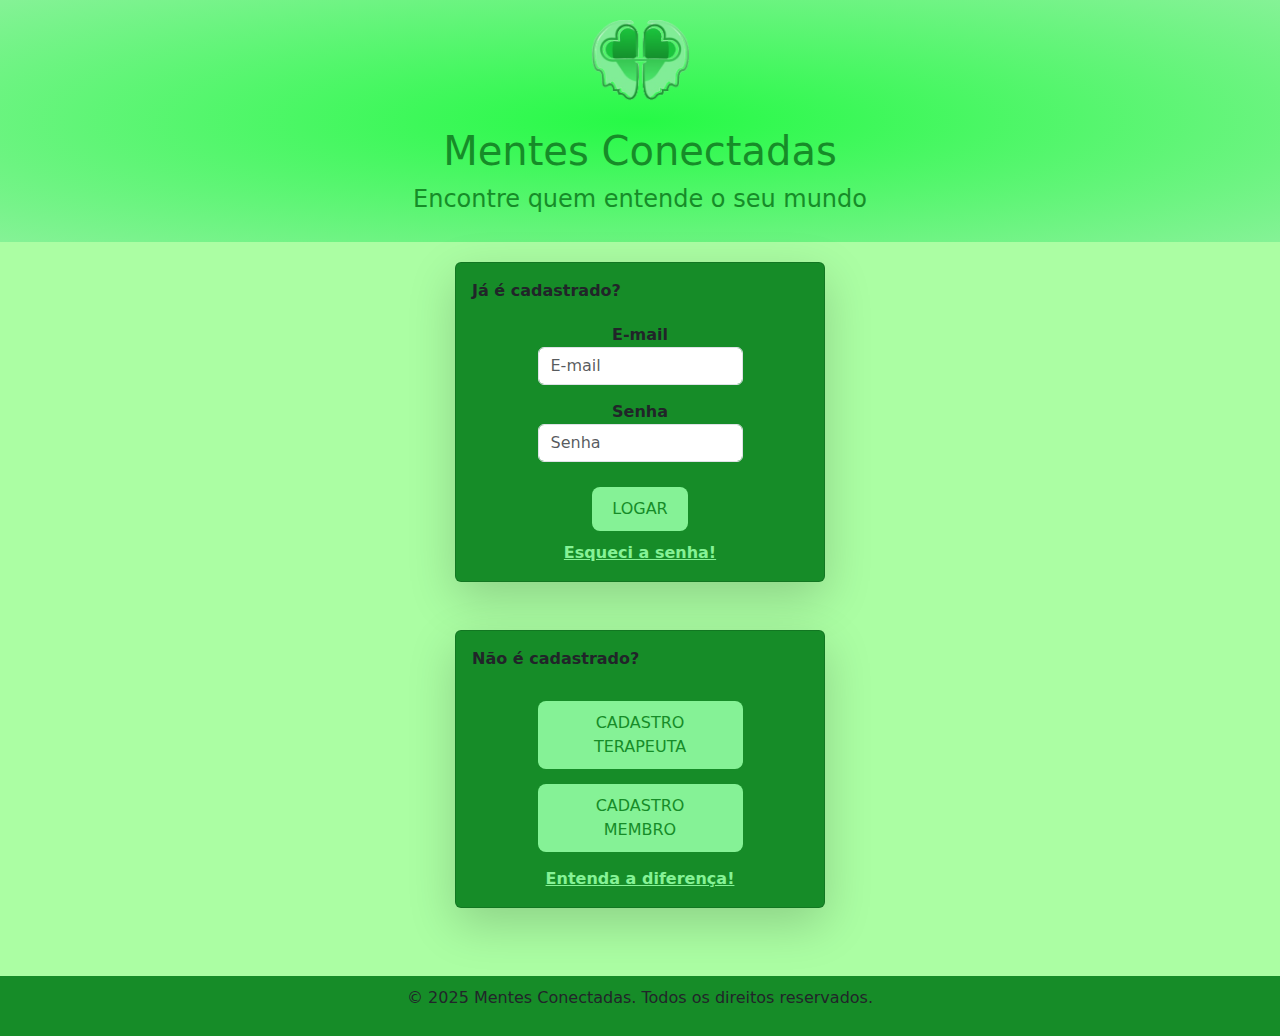
<file: index.html>
<!DOCTYPE html>
<html lang="pt-BR">

<head>
    <meta charset="UTF-8">
    <meta name="viewport" content="width=device-width, initial-scale=1.0">
    <meta name="description" content="Mentes Conectadas - Encontre quem entende o seu mundo">
    <meta name="keywords" content="terapia, suporte, comunidade, saúde mental">
    <meta name="author" content="Paulo Eduardo">
    <link rel="shortcut icon" href="favicon3.ico" type="image/x-icon">
    <link rel="stylesheet" href="css/style.css">
    <link href="https://cdn.jsdelivr.net/npm/bootstrap@5.3.3/dist/css/bootstrap.min.css" rel="stylesheet"
        integrity="sha384-QWTKZyjpPEjISv5WaRU9OFeRpok6YctnYmDr5pNlyT2bRjXh0JMhjY6hW+ALEwIH" crossorigin="anonymous">
    <title>Mentes Conectadas</title>
</head>

<body>
    <header>
        <div class="logo">
            <p><img src="logo_sem_letras.png" alt="mentes conectadas"></p>
            <h1>Mentes Conectadas</h1>
            <h2>Encontre quem entende o seu mundo</h2>
        </div>
    </header>

    <main>
        <div class="tela-login">
            <div class="cadastrado shadow-lg p-3 mb-5 bg-green rounded">
                Já é cadastrado?
                <div class="login">
                    <form action="#">
                        <div class="form-group">
                            <label for="Email">E-mail</label>
                            <input type="email" class="form-control" id="Email" aria-describedby="email"
                                placeholder="E-mail">
                        </div>
                        <div class="form-group">
                            <label for="senha">Senha</label>
                            <input type="password" class="form-control" id="senha" placeholder="Senha">
                        </div>
                        <button type="submit" class="btn btn-primary">LOGAR</button>
                        <div class="diferenca">
                            <a href="esqueci_a_senha.html">Esqueci a senha!</a>
                        </div>
                    </form>
                </div>
            </div>

            <div class="cadastrado shadow-lg p-3 mb-5 bg-green rounded">
                Não é cadastrado?
                <div class="login">
                    <form action="#">
                        <div class="links"><a href="cadastro_terapeuta.html" type="submit"
                                class="btn btn-primary btn-tipo ">CADASTRO TERAPEUTA</a></div>
                        <div class="links"><a href="cadastro_membro.html" type="submit"
                                class="btn btn-primary btn-tipo">CADASTRO MEMBRO</a></div>
                        <div class="diferenca">
                            <a href="#" id="entendaDiferenca">Entenda a diferença!</a>
                        </div>
                        <div class="explicacao" id="explicacao">
                            Terapeuta: <br>Psicologo com CRP ativo, que terá mensagens destacas.<br><br>
                            Membro:<br> Paciente que participará das discussões.
                        </div>
                    </form>
                </div>
            </div>
        </div>
    </main>

    <footer>
        <p>&copy; 2025 Mentes Conectadas. Todos os direitos reservados.</p>
    </footer>



    <script src="js/diferenca.js"></script>

</body>

</html>
</file>
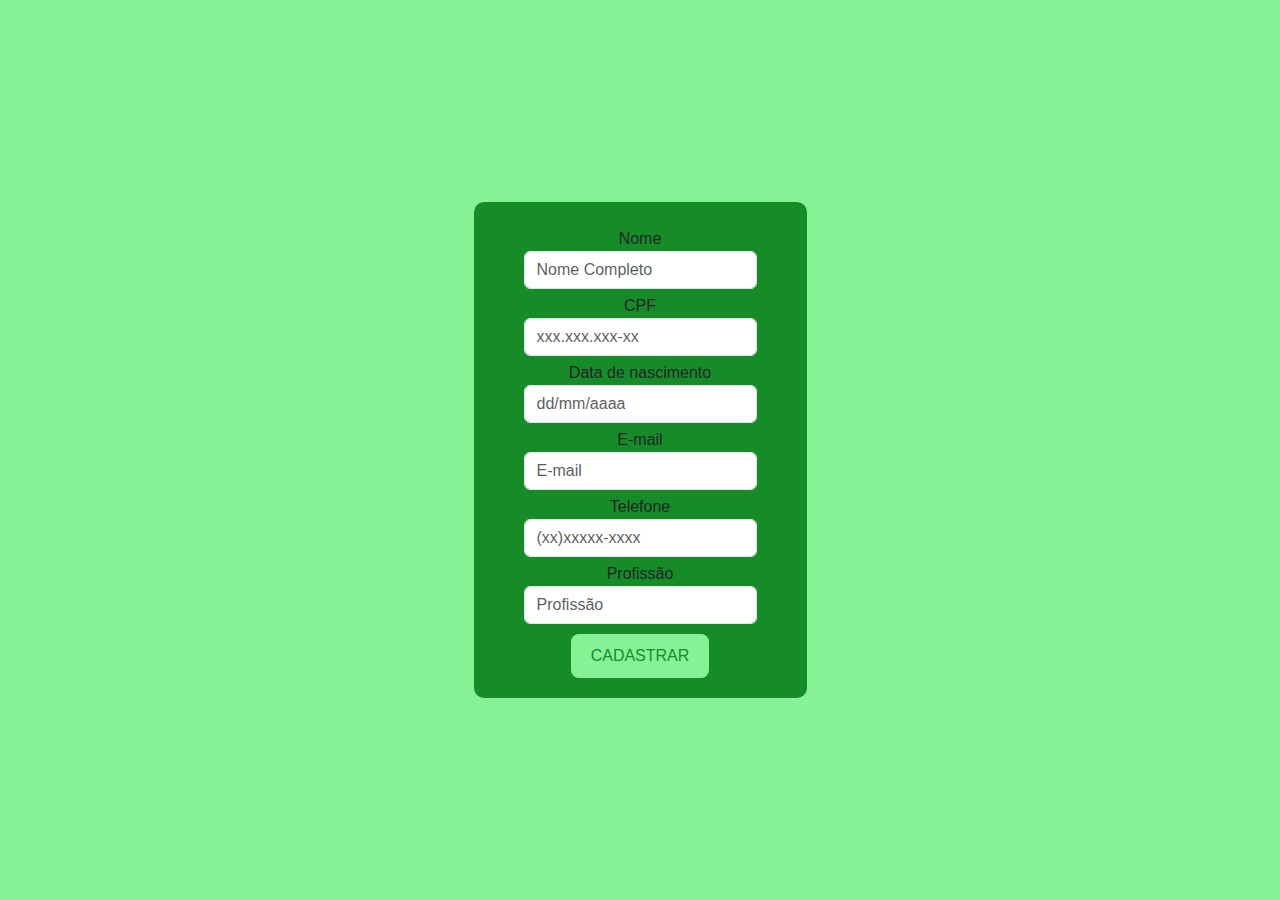
<file: cadastro_membro.html>
<!DOCTYPE html>
<html lang="pt-BR">

<head>
    <meta charset="UTF-8">
    <meta name="viewport" content="width=device-width, initial-scale=1.0">
    <link rel="shortcut icon" href="favicon3.ico" type="image/x-icon">
    <link href="https://cdn.jsdelivr.net/npm/bootstrap@5.3.3/dist/css/bootstrap.min.css" rel="stylesheet"
        integrity="sha384-QWTKZyjpPEjISv5WaRU9OFeRpok6YctnYmDr5pNlyT2bRjXh0JMhjY6hW+ALEwIH" crossorigin="anonymous">
    <link rel="stylesheet" href="css/cadastro_membro.css">

    <title>Cadastro Membro</title>
</head>

<body>
    <main>
        <div class="cadastro">
            <form action="#">
                <div class="form-group">
                    <label for="nome">Nome</label>
                    <input type="text" class="form-control" id="nome" aria-describedby="nome"
                        placeholder="Nome Completo">
                </div>

                <div class="form-group">
                    <label for="cpf">CPF</label>
                    <input type="text" class="form-control" id="cpf" aria-describedby="cpf" placeholder="xxx.xxx.xxx-xx"
                        maxlength="14">
                </div>

                <div class="form-group">
                    <label for="nascimento">Data de nascimento</label>
                    <input type="text" class="form-control" id="nascimento" aria-describedby="nascimento"
                        placeholder="dd/mm/aaaa">
                </div>

                <div class="form-group">
                    <label for="email">E-mail</label>
                    <input type="email" class="form-control" id="email" aria-describedby="email" placeholder="E-mail">
                </div>

                <div class="form-group">
                    <label for="telefone">Telefone</label>
                    <input type="text" class="form-control" id="telefone" aria-describedby="telefone"
                        placeholder="(xx)xxxxx-xxxx">
                </div>

                <div class="form-group">
                    <label for="profissao">Profissão</label>
                    <input type="text" class="form-control" id="profissao" aria-describedby="profissao"
                        placeholder="Profissão">
                </div>

                <button type="submit" class="btn btn-primary">CADASTRAR</button>
            </form>
        </div>
    </main>
    <script src="js/mascaras.js"></script>

</body>

</html>
</file>
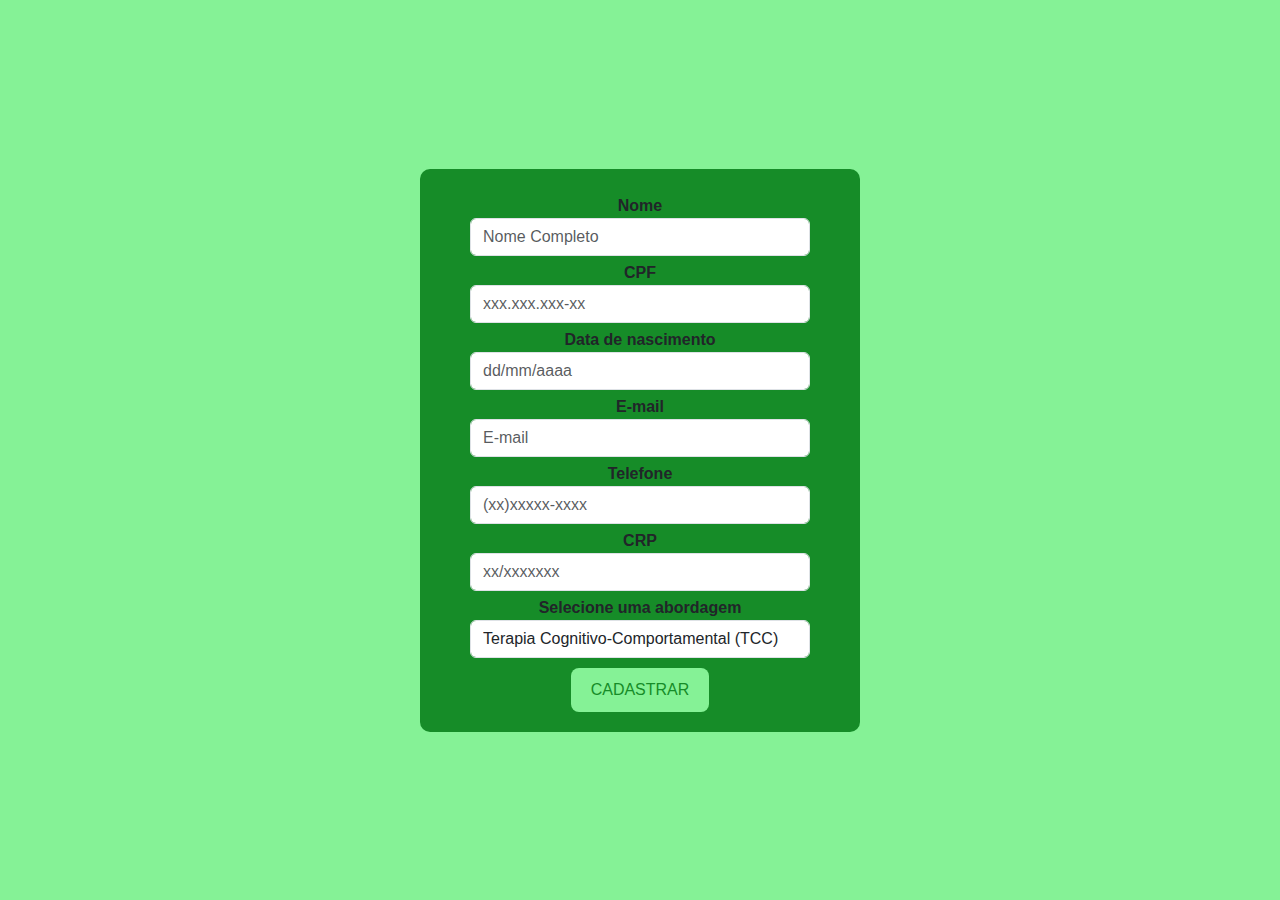
<file: cadastro_terapeuta.html>
<!DOCTYPE html>
<html lang="pt-BR">

<head>
    <meta charset="UTF-8">
    <meta name="viewport" content="width=device-width, initial-scale=1.0">
    <link rel="shortcut icon" href="favicon3.ico" type="image/x-icon">
    <link href="https://cdn.jsdelivr.net/npm/bootstrap@5.3.3/dist/css/bootstrap.min.css" rel="stylesheet"
        integrity="sha384-QWTKZyjpPEjISv5WaRU9OFeRpok6YctnYmDr5pNlyT2bRjXh0JMhjY6hW+ALEwIH" crossorigin="anonymous">
    <link rel="stylesheet" href="css/cadastro_terapeuta.css">


    <title>Cadastro Membro</title>
</head>

<body>
    <main>
        <div class="cadastro">
            <form action="#">
                <div class="form-group">
                    <label for="nome">Nome</label>
                    <input type="text" class="form-control" id="nome" aria-describedby="nome"
                        placeholder="Nome Completo">
                </div>

                <div class="form-group">
                    <label for="cpf">CPF</label>
                    <input type="text" class="form-control" id="cpf" aria-describedby="cpf" placeholder="xxx.xxx.xxx-xx"
                        maxlength="14">
                </div>

                <div class="form-group">
                    <label for="nascimento">Data de nascimento</label>
                    <input type="text" class="form-control" id="nascimento" aria-describedby="nascimento"
                        placeholder="dd/mm/aaaa">
                </div>

                <div class="form-group">
                    <label for="email">E-mail</label>
                    <input type="email" class="form-control" id="email" aria-describedby="email" placeholder="E-mail">
                </div>

                <div class="form-group">
                    <label for="telefone">Telefone</label>
                    <input type="text" class="form-control" id="telefone" aria-describedby="telefone"
                        placeholder="(xx)xxxxx-xxxx">
                </div>

                <div class="form-group">
                    <label for="crp">CRP</label>
                    <input type="text" class="form-control" id="crp" aria-describedby="crp" placeholder="xx/xxxxxxx"
                        maxlength="10">
                </div>

                <div class="form-group">
                    <label for="abordagem">Selecione uma abordagem</label>
                    <select class="form-control" id="abordagem">
                        <option>Terapia Cognitivo-Comportamental (TCC)</option>
                        <option>Psicanálise e Terapia Psicodinâmica</option>
                        <option>Terapia Humanista</option>
                        <option>Terapia Gestalt</option>
                        <option>Terapia Comportamental</option>
                        <option>Terapia Centrada na Pessoa</option>
                        <option>Terapia Sistêmica ou Familiar</option>
                        <option>Terapia Existencial</option>
                        <option>Terapia de Aceitação e Compromisso (ACT)</option>
                        <option>Terapia Dialética Comportamental (TDC)</option>
                        <option>Terapia EMDR </option>
                        <option>Terapia Narrativa</option>
                        <option>Terapia Integrativa</option>
                        <option>Terapia Transpessoal</option>
                    </select>

                </div>

                <button type="submit" class="btn btn-primary">CADASTRAR</button>
            </form>
        </div>
    </main>
    <script src="js/mascaras.js"></script>

</body>

</html>
</file>
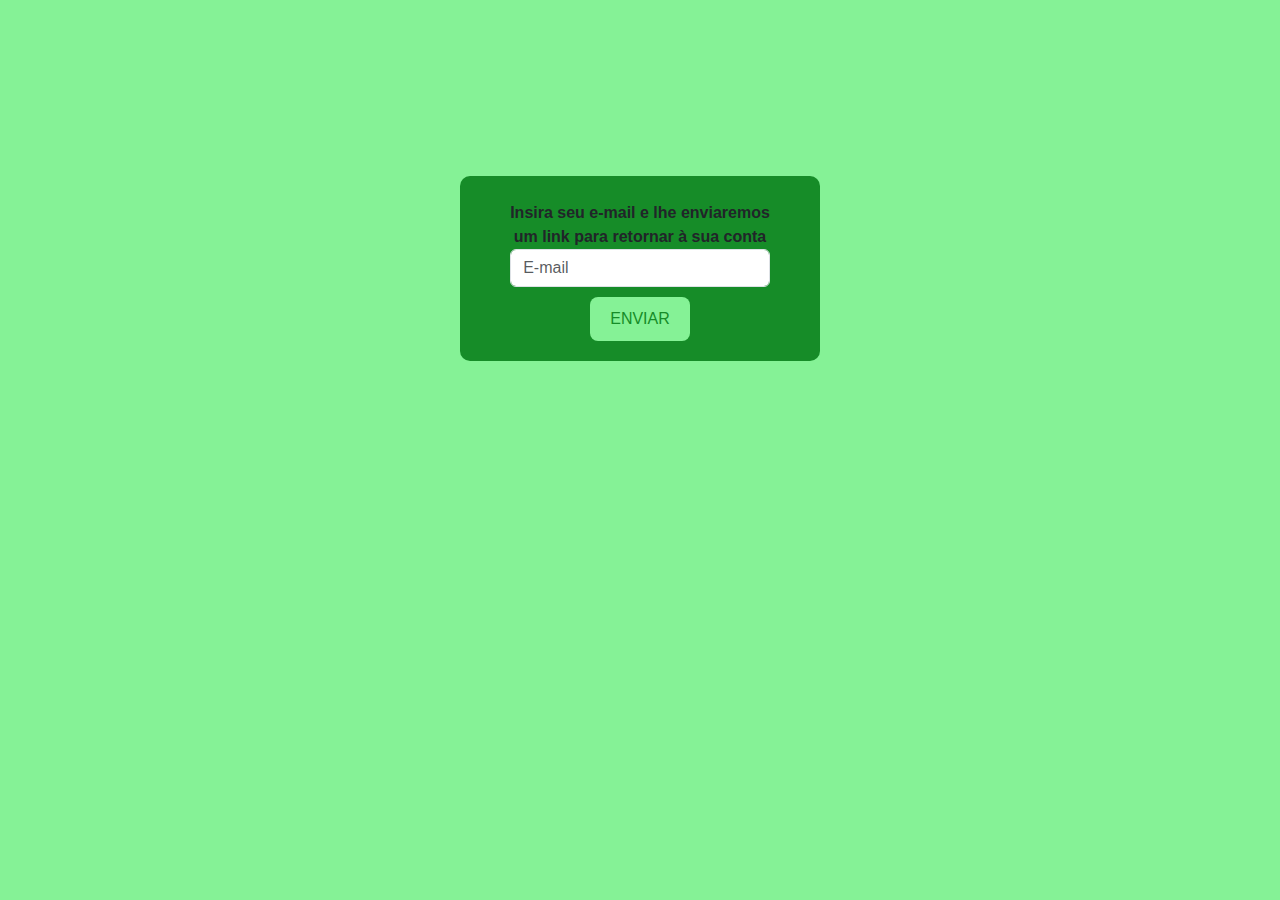
<file: esqueci_a_senha.html>
<!DOCTYPE html>
<html lang="pt-BR">

<head>
    <meta charset="UTF-8">
    <meta name="viewport" content="width=device-width, initial-scale=1.0">
    <link rel="shortcut icon" href="favicon3.ico" type="image/x-icon">
    <link href="https://cdn.jsdelivr.net/npm/bootstrap@5.3.3/dist/css/bootstrap.min.css" rel="stylesheet"
        integrity="sha384-QWTKZyjpPEjISv5WaRU9OFeRpok6YctnYmDr5pNlyT2bRjXh0JMhjY6hW+ALEwIH" crossorigin="anonymous">
    <link rel="stylesheet" href="css/esqueci_a_senha.css">

    <title>Cadastro Membro</title>
</head>

<body>
    <main>
        <div class="cadastro">
            <form action="#">
                <div class="form-group">
                    <label for="email">Insira seu e-mail e lhe enviaremos<br> um link para retornar à sua conta</label>
                    <input type="email" class="form-control" id="email" aria-describedby="email" placeholder="E-mail">
                </div>
                <button type="submit" class="btn btn-primary">ENVIAR</button>
            </form>
        </div>
    </main>
</body>

</html>
</file>
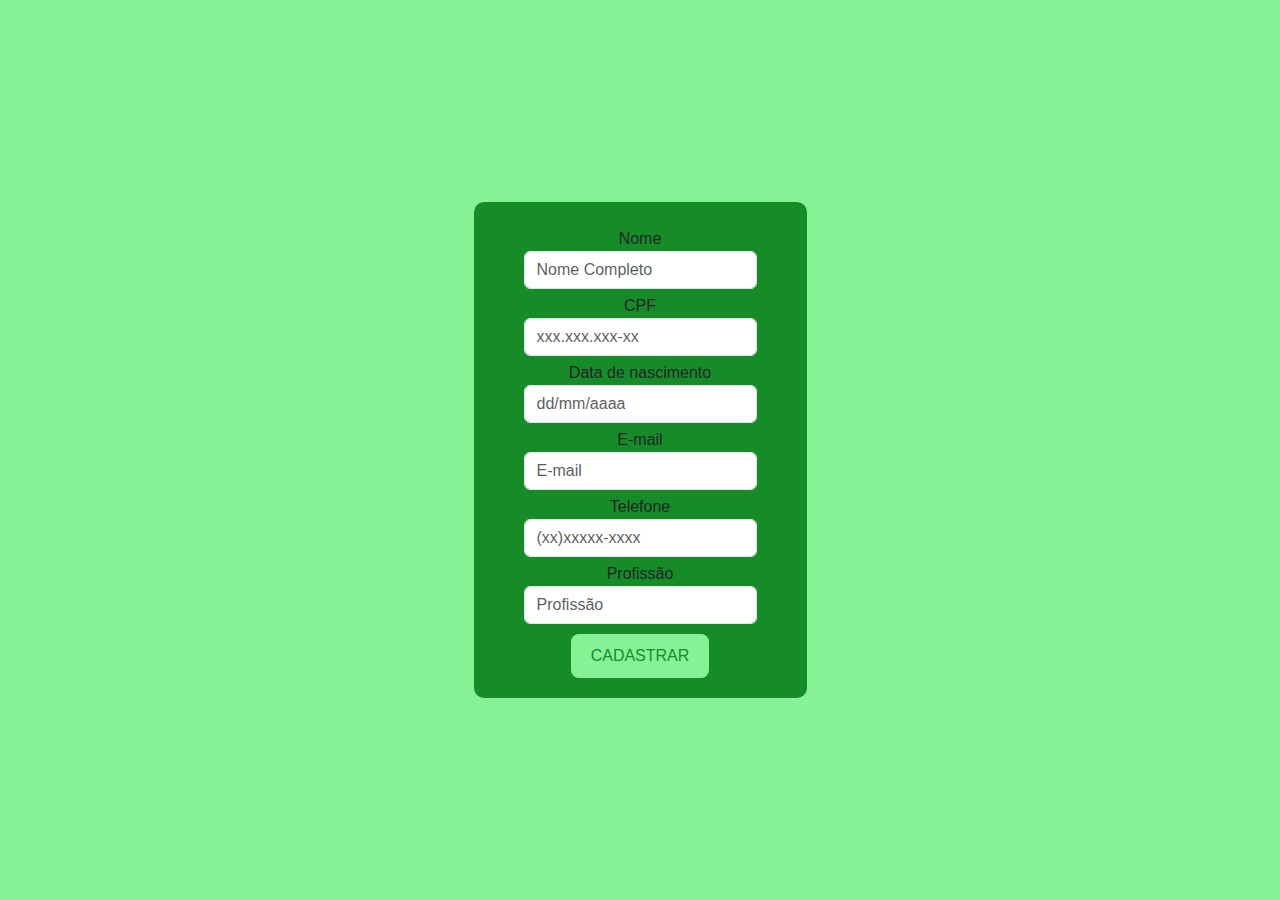
<file: api/src/main/resources/templates/cadastro_membro.html>
<!DOCTYPE html>
<html lang="pt-BR" xmlns:th="http://www.thymeleaf.org">

<head>
    <meta charset="UTF-8">
    <meta name="viewport" content="width=device-width, initial-scale=1.0">
    <link rel="shortcut icon" href="/img/favicon3.ico" type="image/x-icon">
    <link href="https://cdn.jsdelivr.net/npm/bootstrap@5.3.3/dist/css/bootstrap.min.css" rel="stylesheet"
        integrity="sha384-QWTKZyjpPEjISv5WaRU9OFeRpok6YctnYmDr5pNlyT2bRjXh0JMhjY6hW+ALEwIH" crossorigin="anonymous">
    <link rel="stylesheet" href="/css/cadastro_membro.css">
    <title>Cadastro Membro</title>
</head>

<body>
    <main>
        <div class="cadastro">
            <form th:action="@{/membro/cadastro}" th:object="${membro}" method="post">
                <div class="form-group">
                    <label for="nome">Nome</label>
                    <input th:field="*{nome}" type="text" class="form-control" id="nome" placeholder="Nome Completo">
                </div>

                <div class="form-group">
                    <label for="cpf">CPF</label>
                    <input th:field="*{cpf}" type="text" class="form-control" id="cpf" placeholder="xxx.xxx.xxx-xx" maxlength="14">
                </div>

                <div class="form-group">
                    <label for="nascimento">Data de nascimento</label>
                    <input th:field="*{dataDeNascimento}" type="text" class="form-control" id="nascimento" placeholder="dd/mm/aaaa">
                </div>

                <div class="form-group">
                    <label for="email">E-mail</label>
                    <input th:field="*{email}" type="email" class="form-control" id="email" placeholder="E-mail">
                </div>

                <div class="form-group">
                    <label for="telefone">Telefone</label>
                    <input th:field="*{telefone}" type="text" class="form-control" id="telefone" placeholder="(xx)xxxxx-xxxx">
                </div>

                <div class="form-group">
                    <label for="profissao">Profissão</label>
                    <input th:field="*{profissao}" type="text" class="form-control" id="profissao" placeholder="Profissão">
                </div>

                <button type="submit" class="btn btn-primary">CADASTRAR</button>
            </form>
        </div>
    </main>
    <script src="/js/mascaras.js"></script>
</body>

</html>
</file>
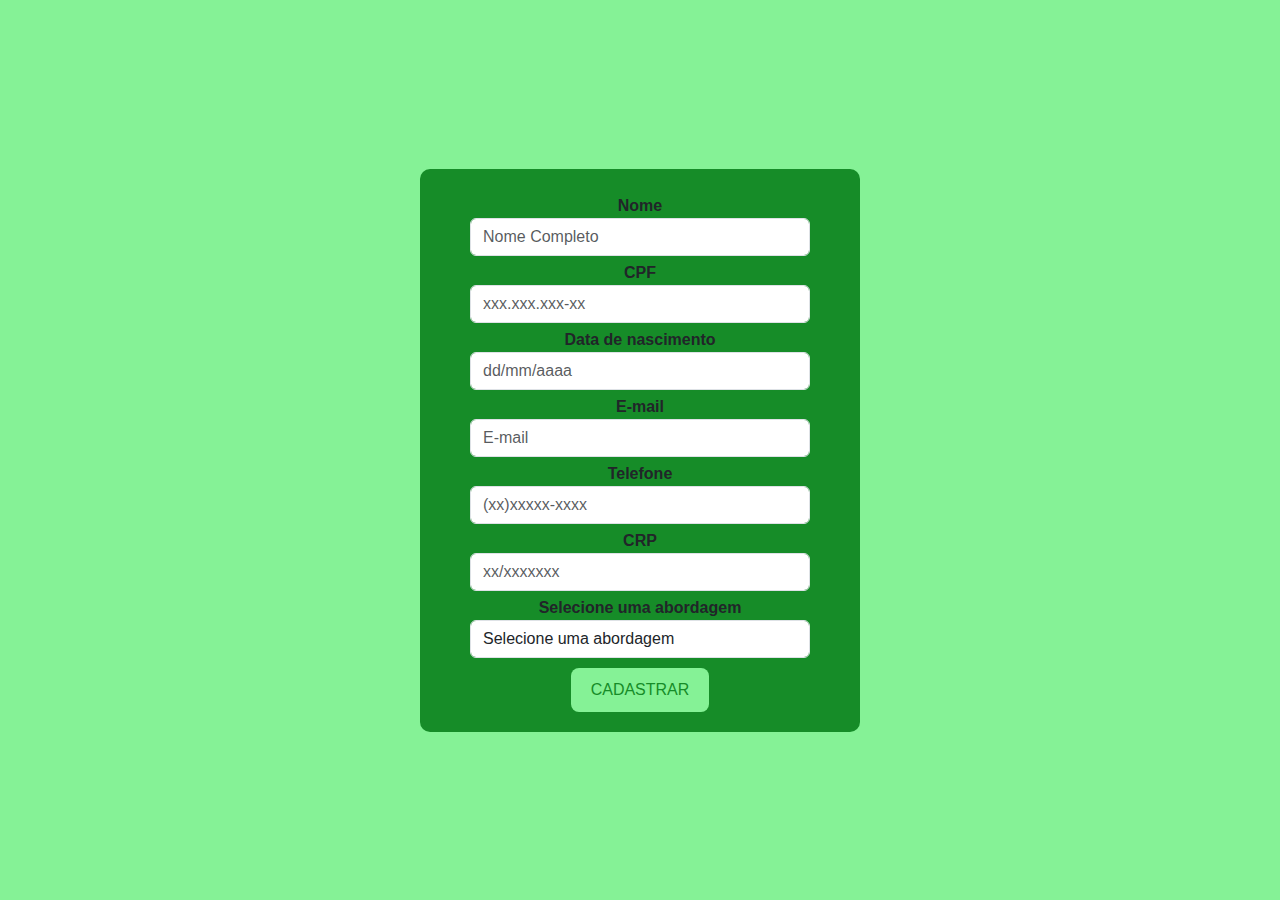
<file: api/src/main/resources/templates/cadastro_terapeuta.html>
<!DOCTYPE html>
<html lang="pt-BR" xmlns:th="http://www.thymeleaf.org">


<head>
    <meta charset="UTF-8">
    <meta name="viewport" content="width=device-width, initial-scale=1.0">
    <link rel="shortcut icon" href="favicon3.ico" type="image/x-icon">
    <link href="https://cdn.jsdelivr.net/npm/bootstrap@5.3.3/dist/css/bootstrap.min.css" rel="stylesheet"
        integrity="sha384-QWTKZyjpPEjISv5WaRU9OFeRpok6YctnYmDr5pNlyT2bRjXh0JMhjY6hW+ALEwIH" crossorigin="anonymous">
    <link rel="stylesheet" href="/css/cadastro_terapeuta.css">


    <title>Cadastro Terapeuta</title>
</head>

<body>
    <main>
        <div class="cadastro">
            <form th:action="@{/terapeuta/cadastro}" th:object="${terapeuta}" method="post">
                <div class="form-group">
                    <label for="nome">Nome</label>
                    <input th:field="*{nome}" type="text" class="form-control" id="nome" aria-describedby="nome"
                        placeholder="Nome Completo">
                </div>

                <div class="form-group">
                    <label for="cpf">CPF</label>
                    <input th:field="*{cpf}" type="text" class="form-control" id="cpf" aria-describedby="cpf" placeholder="xxx.xxx.xxx-xx"
                        maxlength="14">
                </div>

                <div class="form-group">
                    <label for="nascimento">Data de nascimento</label>
                    <input th:field="*{dataDeNascimento}" type="text" class="form-control" id="nascimento" aria-describedby="nascimento"
                        placeholder="dd/mm/aaaa">
                </div>

                <div class="form-group">
                    <label for="email">E-mail</label>
                    <input th:field="*{email}" type="email" class="form-control" id="email" aria-describedby="email" placeholder="E-mail">
                </div>

                <div class="form-group">
                    <label for="telefone">Telefone</label>
                    <input th:field="*{telefone}" type="text" class="form-control" id="telefone" aria-describedby="telefone"
                        placeholder="(xx)xxxxx-xxxx">
                </div>

                <div class="form-group">
                    <label for="crp">CRP</label>
                    <input th:field="*{crp}" type="text" class="form-control" id="crp" aria-describedby="crp" placeholder="xx/xxxxxxx"
                        maxlength="10">
                </div>

                <div class="form-group">
                    <label for="abordagem">Selecione uma abordagem</label>
                    <select th:field="*{abordagem}" class="form-control" id="abordagem">
                        <option value="">Selecione uma abordagem</option>
                        <option th:value="'Terapia Cognitivo-Comportamental (TCC)'">Terapia Cognitivo-Comportamental (TCC)</option>
                        <option th:value="'Psicanálise e Terapia Psicodinâmica'">Psicanálise e Terapia Psicodinâmica</option>
                        <option th:value="'Terapia Humanista'">Terapia Humanista</option>
                        <option th:value="'Terapia Gestalt'">Terapia Gestalt</option>
                        <option th:value="'Terapia Comportamental'">Terapia Comportamental</option>
                        <option th:value="'Terapia Centrada na Pessoa'">Terapia Centrada na Pessoa</option>
                        <option th:value="'Terapia Sistêmica ou Familiar'">Terapia Sistêmica ou Familiar</option>
                        <option th:value="'Terapia Existencial'">Terapia Existencial</option>
                        <option th:value="'Terapia de Aceitação e Compromisso (ACT)'">Terapia de Aceitação e Compromisso (ACT)</option>
                        <option th:value="'Terapia Dialética Comportamental (TDC)'">Terapia Dialética Comportamental (TDC)</option>
                        <option th:value="'Terapia EMDR'">Terapia EMDR</option>
                        <option th:value="'Terapia Narrativa'">Terapia Narrativa</option>
                        <option th:value="'Terapia Integrativa'">Terapia Integrativa</option>
                        <option th:value="'Terapia Transpessoal'">Terapia Transpessoal</option>
                    </select>
                </div>

                <button type="submit" class="btn btn-primary">CADASTRAR</button>
            </form>
        </div>
    </main>
    <script src="/js/mascaras.js"></script>

</body>

</html>
</file>
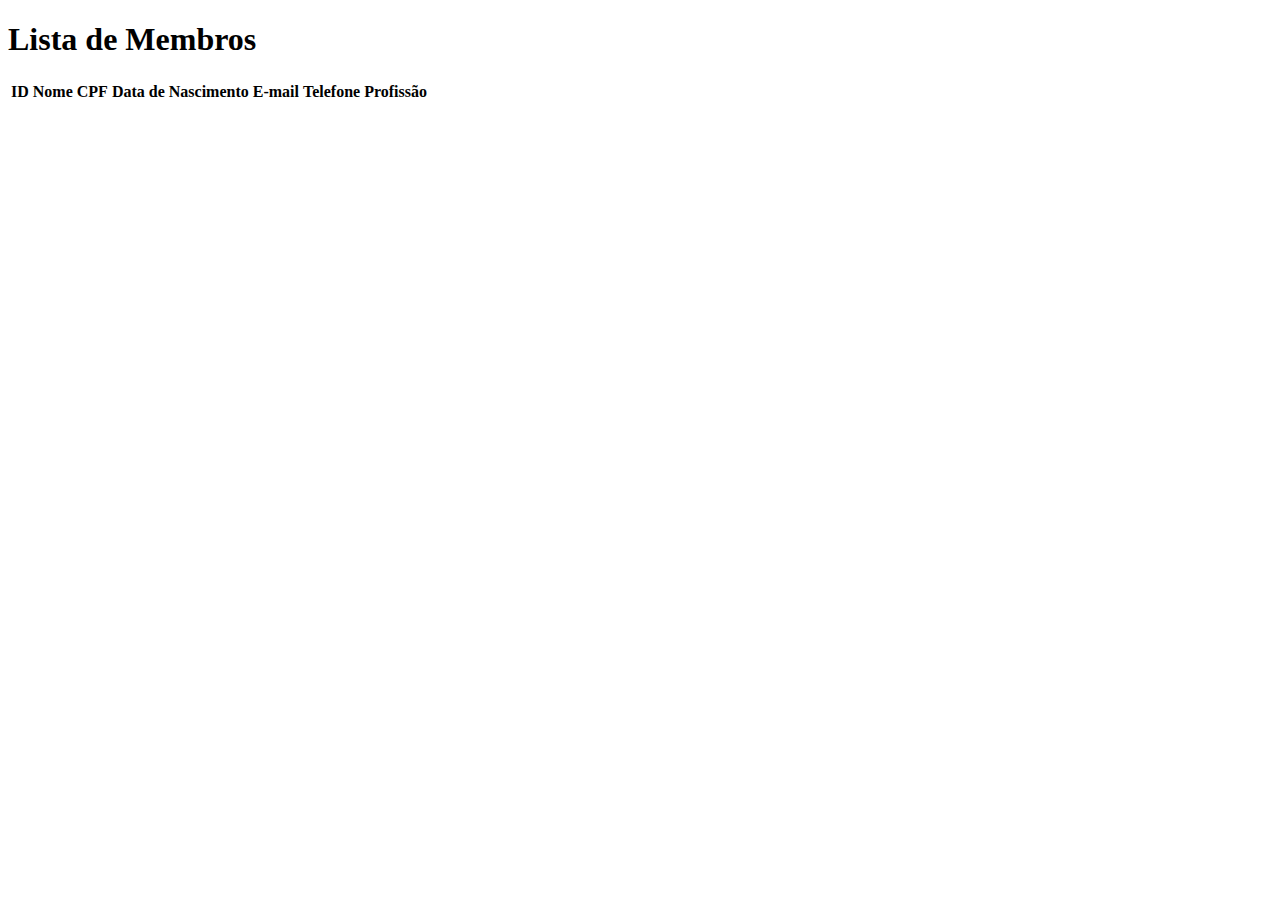
<file: api/src/main/resources/templates/lista_membros.html>
<!DOCTYPE html>
<html xmlns:th="http://www.thymeleaf.org">
<head>
    <meta charset="UTF-8">
    <title>Lista de Membros</title>
</head>
<body>
    <h1>Lista de Membros</h1>
    <table>
        <thead>
            <tr>
                <th>ID</th>
                <th>Nome</th>
                <th>CPF</th>
                <th>Data de Nascimento</th>
                <th>E-mail</th>
                <th>Telefone</th>
                <th>Profissão</th>
            </tr>
        </thead>
        <tbody>
            <tr th:each="membro : ${membros}">
                <td th:text="${membro.id}"></td>
                <td th:text="${membro.nome}"></td>
                <td th:text="${membro.cpf}"></td>
                <td th:text="${membro.dataDeNascimento}"></td>
                <td th:text="${membro.email}"></td>
                <td th:text="${membro.telefone}"></td>
                <td th:text="${membro.profissao}"></td>
            </tr>
        </tbody>
    </table>
</body>
</html>
</file>
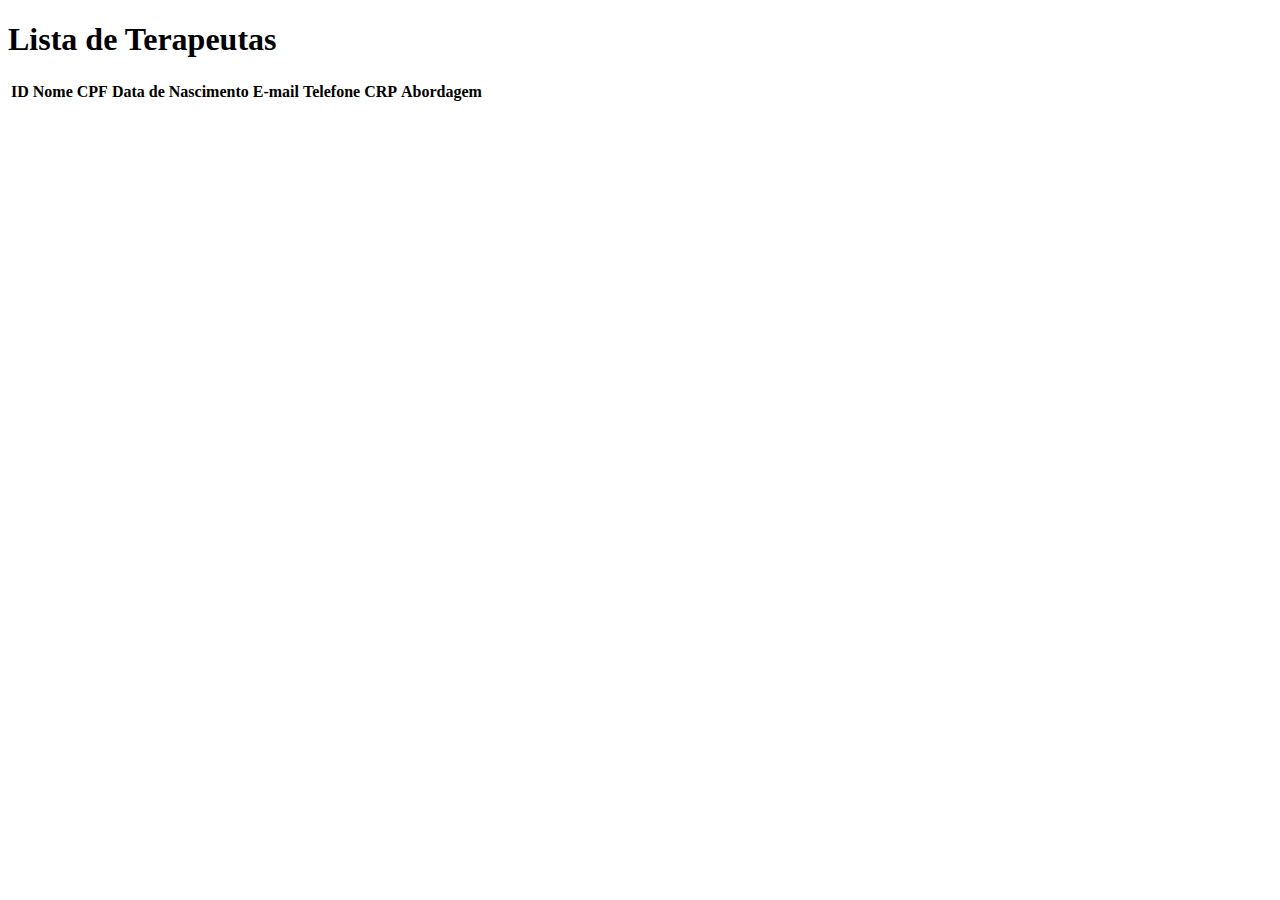
<file: api/src/main/resources/templates/lista_terapeutas.html>
<!DOCTYPE html>
<html xmlns:th="http://www.thymeleaf.org">
<head>
    <meta charset="UTF-8">
    <title>Lista de Terapeutas</title>
</head>
<body>
    <h1>Lista de Terapeutas</h1>
    <table>
        <thead>
            <tr>
                <th>ID</th>
                <th>Nome</th>
                <th>CPF</th>
                <th>Data de Nascimento</th>
                <th>E-mail</th>
                <th>Telefone</th>
                <th>CRP</th>
                <th>Abordagem</th>
            </tr>
        </thead>
        <tbody>
            <tr th:each="terapeuta : ${terapeutas}">
                <td th:text="${terapeuta.id}"></td>
                <td th:text="${terapeuta.nome}"></td>
                <td th:text="${terapeuta.cpf}"></td>
                <td th:text="${terapeuta.dataDeNascimento}"></td>
                <td th:text="${terapeuta.email}"></td>
                <td th:text="${terapeuta.telefone}"></td>
                <td th:text="${terapeuta.crp}"></td>
                <td th:text="${terapeuta.abordagem}"></td>

            </tr>
        </tbody>
    </table>
</body>
</html>
</file>
<file: css/style.css>
/* GERAL */
:root {
  --cor1: #168c28;
  --cor2: #85f296;
  --cor3: #0d0d0d;
}

* {
  margin: 0;
  padding: 0;
  box-sizing: border-box;
}

html, body {
  height: 100%; 
}

body {
  display: flex;
  flex-direction: column;
  min-height: 100vh; 
  font-family: 'Arial', sans-serif;
  background-color: var(--cor1);
}

/* HEADER */
header {
  flex-shrink: 0; 
}

.logo {
  display: flex;
  flex-direction: column;
  align-items: center;
  text-align: center;
  color: var(--cor1);
  background: radial-gradient( #26fa46, #85f296);
  padding: 20px 0;
}

.logo img {
  max-width: 80px;
}

.logo h1 {
  font-size: 2rem;
  margin: 10px 0;
}

.logo h2 {
  font-size: 1.2rem;
  font-weight: normal;
}

@media (min-width: 768px) {
  .logo h1 {
    font-size: 2.5rem;
  }
  .logo h2 {
    font-size: 1.5rem;
  }
  .logo img {
    max-width: 100px;
  }
}

/* MAIN */
main {
  flex-grow: 1; 
  display: flex;
  justify-content: center;
  align-items: center;
  padding: 20px 0;
  background-color: #abfea3;

}

.tela-login {
  width: 100%;
  max-width: 400px;
  padding: 0 15px; 
}

.cadastrado {
  width: 100%;
  background-color: var(--cor1);
  font-weight: bold;
  padding: 20px;
  box-shadow: 0px 4px 8px rgba(0, 0, 0, 0.2);
  border-radius: 8px;
  border: 1px solid rgba(0, 0, 0, .15);
  margin-bottom: 20px; 
}

.login {
  display: flex;
  justify-content: center;
  text-align: center;
  padding-top: 20px;
  background-color: var(--cor1);
  font-weight: bold;
  max-width: 205px;
  margin: 0 auto;
}

.login button, .links a {
  margin-top: 10px;
  background-color: var(--cor2);
  color: var(--cor1);
  border-radius: 8px;
  border: none;
  padding: 10px 20px;
  transition: background-color 0.3s ease, transform 0.2s ease;
}

.login button:hover,.links a:hover {
  background-color: #24ea42;
  color: var(--cor3);
  transform: scale(1.05);
}

.form-group {
  margin-bottom: 15px;
}

.btn-tipo {
  width: 100%; 
  margin: 5px 0;
}


.diferenca {
  margin-top: 10px;
}

.diferenca a {
  color: var(--cor2) !important;
  transition: color 0.3s ease !important;
  text-decoration: underline !important;

}

.diferenca a:hover {
  color: #24ea42 !important;
  cursor: pointer;
}

.explicacao{
  padding-top: 5px;
  color: var(--cor3);
  display: none;
}

/* FOOTER */
footer {
  flex-shrink: 0; 
  text-align: center;
  padding: 10px;
  background-color: var(--cor1);
  color: var(--fundo2);

}
</file>
<file: css/cadastro_membro.css>
:root {
  --cor1: #168c28;
  --cor2: #85f296;
  --cor3: #0d0d0d;
}

* {
  margin: 0;
  padding: 0;
  box-sizing: border-box;
}

html,
body {
  height: 100%;
}

body {
   display: flex;
  justify-content: center;
  align-items: center;
  flex-direction: column;
  min-height: 100vh;
  font-family: "Arial", sans-serif;
  background-color: var(--cor2); 
}

.cadastro{
    display: flex;
    justify-content: center;
    align-items: center; 
    text-align: center;
    width: max-content;
    padding: 20px 50px;
    border-radius: 10px;
    background-color: var(--cor1);
}

.form-group{
    padding-top: 5px;
    box-shadow: 1px black;
}

.cadastro button{
  margin-top: 10px;
  background-color: var(--cor2);
  color: var(--cor1);
  border-radius: 8px;
  border: none;
  padding: 10px 20px;
  transition: background-color 0.3s ease, transform 0.2s ease;
}

.cadastro button:hover {
  background-color: #24ea42;
  color: var(--cor3);
  transform: scale(1.05);
}

@media only screen and (max-width: 768px) {
  *{
    font-size: 0.9rem;
  }

  .cadastro{
    margin: 0 auto;
    width: 80%;
  }
}
</file>
<file: css/cadastro_terapeuta.css>
:root {
  --cor1: #168c28;
  --cor2: #85f296;
  --cor3: #0d0d0d;
}

* {
  margin: 0;
  padding: 0;
  box-sizing: border-box;
}

body {
  display: flex;
  justify-content: center;
  align-items: center;
  flex-direction: column;
  min-height: 100vh;
  font-family: "Arial", sans-serif;
  background-color: var(--cor2);
}

.cadastro {
  display: flex;
  justify-content: center;
  align-items: center;
  text-align: center;
  width: max-content;
  padding: 20px 50px;
  margin: 30px;
  border-radius: 10px;
  background-color: var(--cor1);
  font-weight: bold;
}

.form-group {
  padding-top: 5px;
  box-shadow: 1px black;
}

.cadastro button {
  margin-top: 10px;
  background-color: var(--cor2);
  color: var(--cor1);
  border-radius: 8px;
  border: none;
  padding: 10px 20px;
  transition: background-color 0.3s ease, transform 0.2s ease;
}

.cadastro button:hover {
  background-color: #24ea42;
  color: var(--cor3);
  transform: scale(1.05);
}

@media only screen and (max-width: 768px) {
  * {
    font-size: 0.9rem;
  }

  body {
    min-height: 0;
  }

  .cadastro {
    margin: 30px auto;
    width: 80%;
  }
}
</file>
<file: css/esqueci_a_senha.css>
:root {
  --cor1: #168c28;
  --cor2: #85f296;
  --cor3: #0d0d0d;
}

* {
  margin: 0;
  padding: 0;
  box-sizing: border-box;
}

body {
  display: flex;
  justify-content: center;
  align-items: center;
  flex-direction: column;
  font-family: "Arial", sans-serif;
  background-color: var(--cor2);
}

.cadastro {
  display: flex;
  justify-content: center;
  align-items: center;
  text-align: center;
  width: max-content;
  padding: 20px 50px;
  border-radius: 10px;
  background-color: var(--cor1);
  margin: 11rem;
  font-weight: bold;
}

.form-group {
  padding-top: 5px;
  box-shadow: 1px black;
}

.cadastro button {
  margin-top: 10px;
  background-color: var(--cor2);
  color: var(--cor1);
  border-radius: 8px;
  border: none;
  padding: 10px 20px;
  transition: background-color 0.3s ease, transform 0.2s ease;
}

.cadastro button:hover {
  background-color: #24ea42;
  color: var(--cor3);
  transform: scale(1.05);
}

@media only screen and (max-width: 768px) {
  * {
    font-size: 0.9rem;
  }

  .cadastro {
    margin: 11rem auto;
    width: 80%;
  }
}
</file>
